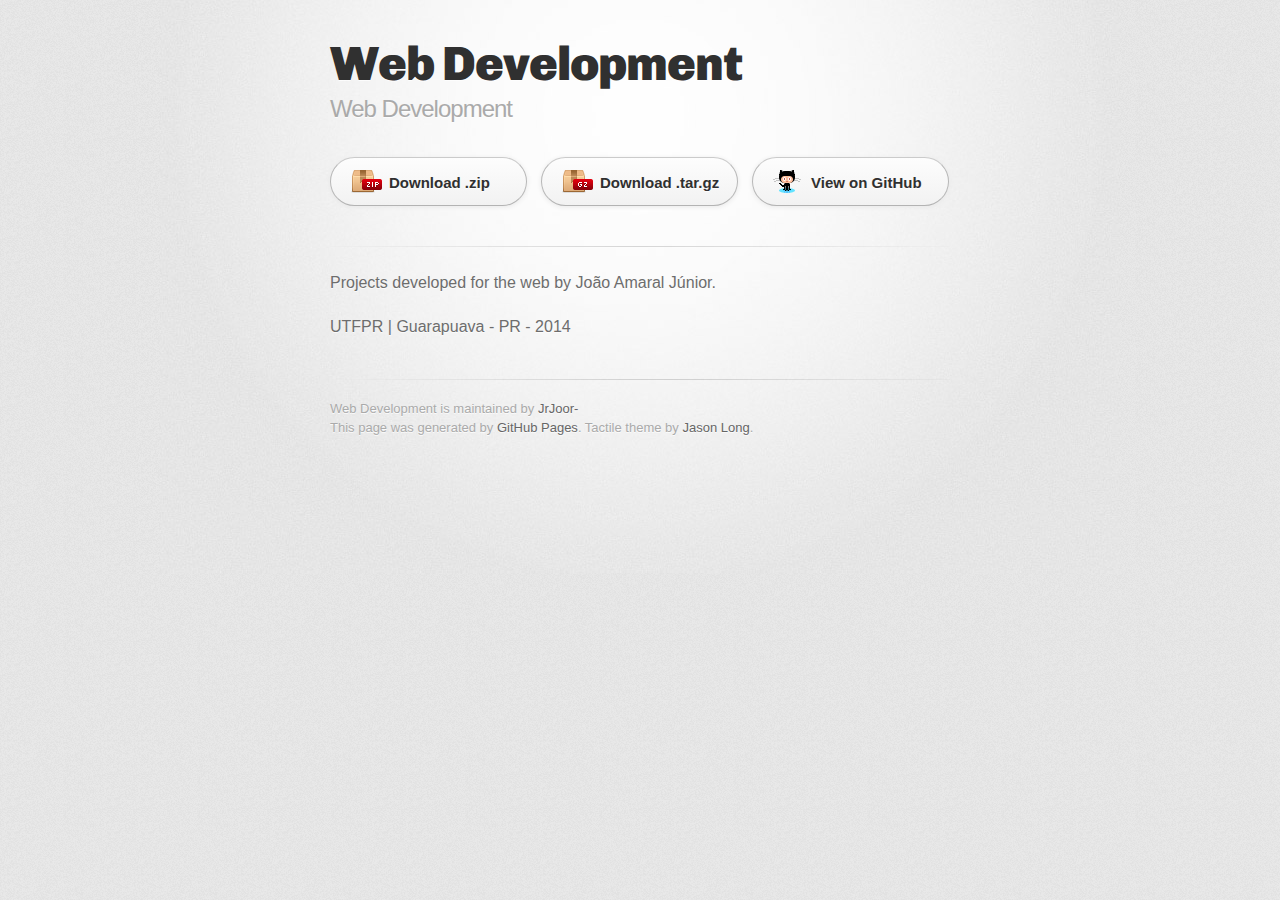
<file: index.html>
<!DOCTYPE html>
<html>
  <head>
    <meta charset='utf-8'>
    <meta http-equiv="X-UA-Compatible" content="chrome=1">
    <link href='https://fonts.googleapis.com/css?family=Chivo:900' rel='stylesheet' type='text/css'>
    <link rel="stylesheet" type="text/css" href="stylesheets/stylesheet.css" media="screen" />
    <link rel="stylesheet" type="text/css" href="stylesheets/pygment_trac.css" media="screen" />
    <link rel="stylesheet" type="text/css" href="stylesheets/print.css" media="print" />
    <!--[if lt IE 9]>
    <script src="//html5shiv.googlecode.com/svn/trunk/html5.js"></script>
    <![endif]-->
    <title>Web Development by JrJoor-</title>
  </head>

  <body>
    <div id="container">
      <div class="inner">

        <header>
          <h1>Web Development</h1>
          <h2>Web Development</h2>
        </header>

        <section id="downloads" class="clearfix">
          <a href="https://github.com/JrJoor-/WD_1/zipball/master" id="download-zip" class="button"><span>Download .zip</span></a>
          <a href="https://github.com/JrJoor-/WD_1/tarball/master" id="download-tar-gz" class="button"><span>Download .tar.gz</span></a>
          <a href="https://github.com/JrJoor-/WD_1" id="view-on-github" class="button"><span>View on GitHub</span></a>
        </section>

        <hr>

        <section id="main_content">
          <p>Projects developed for the web by João Amaral Júnior. </p>

<p>UTFPR | Guarapuava - PR - 2014</p>
        </section>

        <footer>
          Web Development is maintained by <a href="https://github.com/JrJoor-">JrJoor-</a><br>
          This page was generated by <a href="http://pages.github.com">GitHub Pages</a>. Tactile theme by <a href="https://twitter.com/jasonlong">Jason Long</a>.
        </footer>

        
      </div>
    </div>
  </body>
</html>
</file>
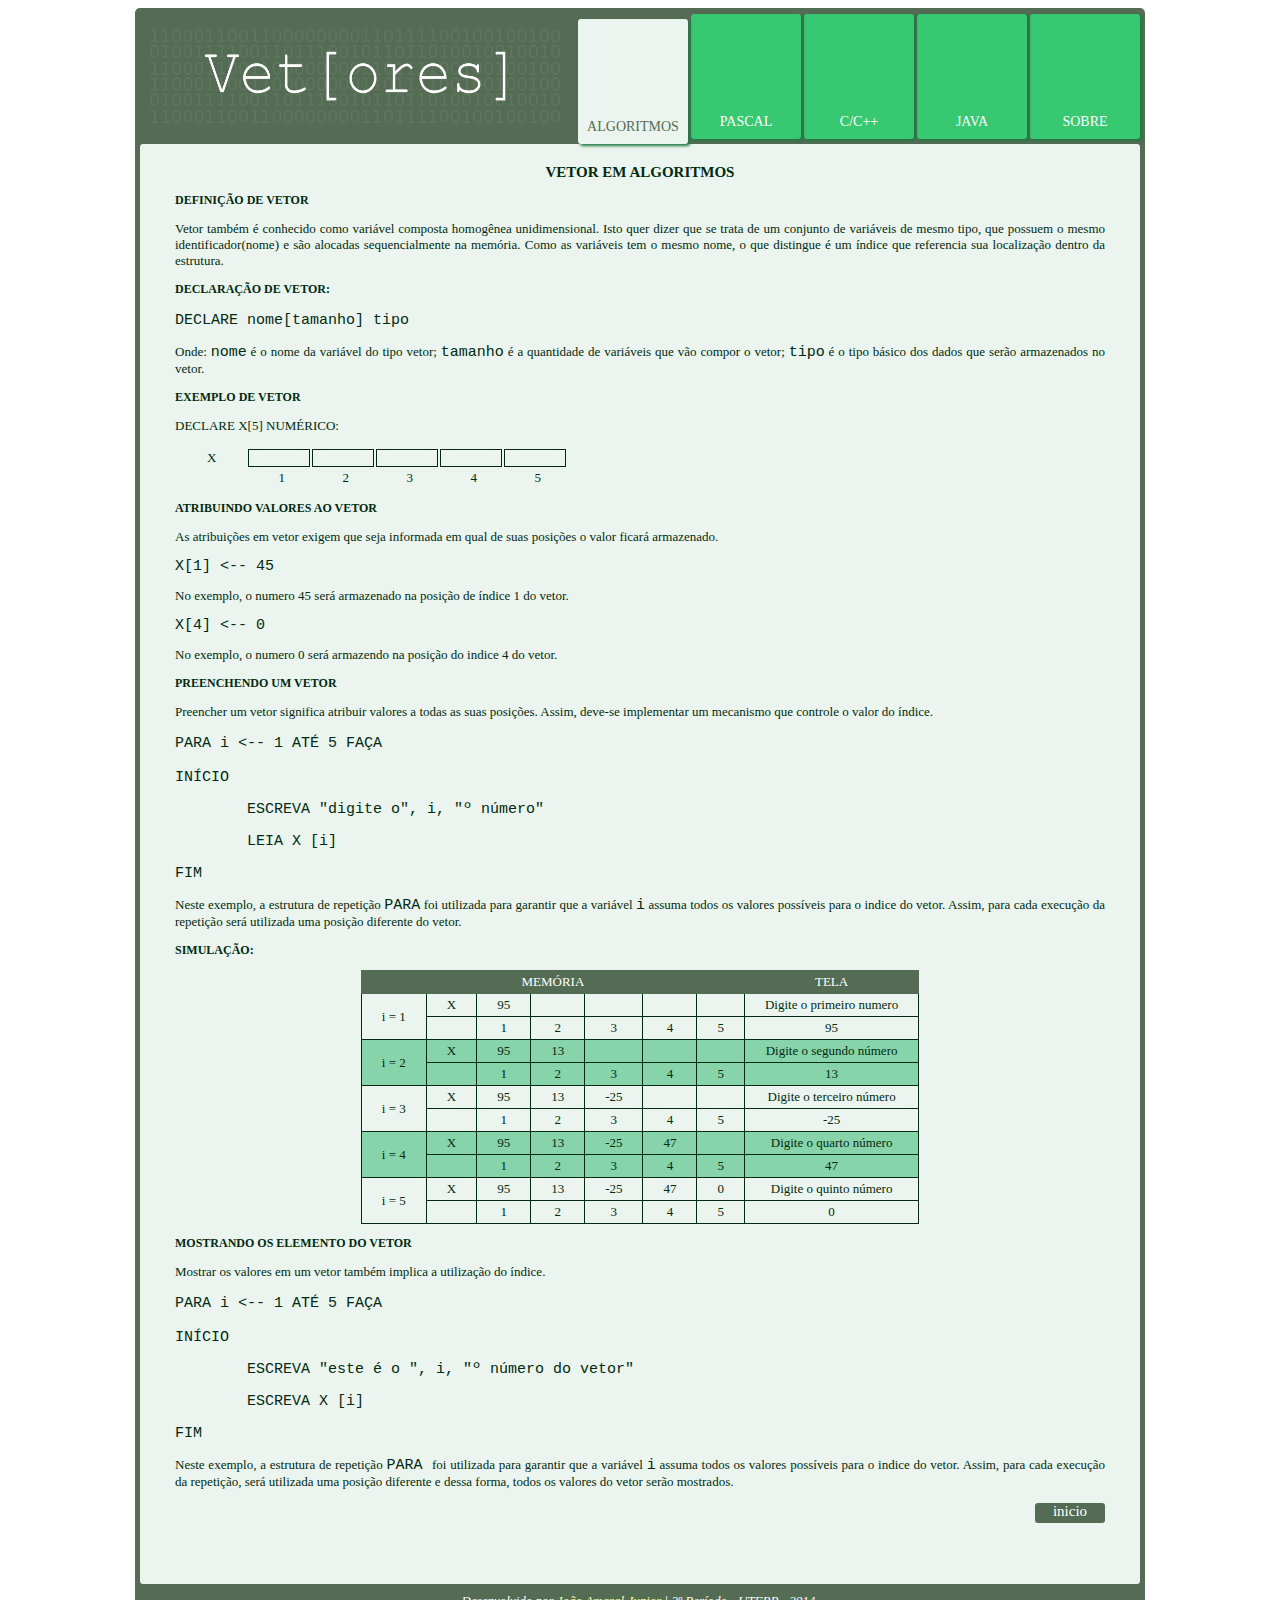
<file: APS2/Algoritmos.html>
<!DOCTYPE html>
<html lang="pt-br">
	<head>
		<meta charset="UTF-8"/>
		<link rel="stylesheet" type="text/css" href="css/stylesheet.css">
		<title>Vetor em Algoritmos</title>
	</head>
	<body id="inicio">
		<div class="Algoritmos">
		<header>
			<nav id="logo"><img src="img/logo_site.png" alt="logo"></nav>
			<nav id="menu">
				<ul>
					<li ><a class="menu_nao_selecionado" href="sobre.html">Sobre</a></li>
					<li ><a class="menu_nao_selecionado" href="Java.html">Java</a></li>
					<li ><a class="menu_nao_selecionado" href="C-C++.html">C/C++</a></li>
					<li ><a class="menu_nao_selecionado"  href="Pascal.html">Pascal</a></li>
					<li ><a class="menu_selecionado" href="Algoritmos.html">Algoritmos</a></li>

				</ul>
			</nav>
		</header>
		<article class="Algoritmos">
			<section>
				<h1>Vetor em algoritmos</h1>

				<h3>Definição de vetor</h3>
				<p>Vetor também é conhecido como variável composta homogênea unidimensional. Isto quer dizer que se trata de um conjunto de variáveis de mesmo tipo, que possuem o mesmo identificador(nome) e são alocadas sequencialmente na memória. Como as variáveis tem o mesmo nome, o que distingue é um índice que referencia sua localização dentro da estrutura.
				</p>
				<h3>Declaração de vetor:</h3>
				<p class="exemplo">DECLARE nome[tamanho] tipo </p>
				<p>
				Onde: <span class="exemplo">nome</span> é o nome da variável do tipo vetor; <span class="exemplo">tamanho</span> é a quantidade de variáveis que vão compor o vetor; <span class="exemplo">tipo</span> é o tipo básico dos dados que serão armazenados no vetor.
				</p>
				<h3>Exemplo de vetor</h3>

				<p>DECLARE X[5] NUMÉRICO:</p>

				<table>
					<tr id="vetor_pascal">
						<td style = border-style:none;>X</td>
						<td> </td>
						<td> </td>
						<td> </td>
						<td> </td>
						<td> </td>
					</tr>
					<tr class="tabela_vazia">
						<td></td>
						<td>1</td>
						<td>2</td>
						<td>3</td>
						<td>4</td>
						<td>5</td>
					</tr>
				</table> 

				<h3>Atribuindo Valores ao vetor</h3> 
				<p>As atribuições em vetor exigem que seja informada em qual de suas posições o valor ficará armazenado.</p>
				<p><span class="exemplo">X[1] &lt;-- 45</span></p>
				<p>No exemplo, o numero 45 será armazenado na posição de índice 1 do vetor.</p>
				<p><span class="exemplo">X[4] &lt;-- 0</span></p>
				<p>No exemplo, o numero 0 será armazendo na posição do indice 4 do vetor.</p>

				<h3>Preenchendo um vetor</h3> 
				<p>Preencher um vetor significa atribuir valores a todas as suas posições. Assim, deve-se implementar um mecanismo que controle o valor do índice.</p>

				<p class="exemplo">PARA i &lt;-- 1 ATÉ 5 FAÇA<br><br>
				INÍCIO</p>
				<pre class="exemplo">	ESCREVA "digite o", i, "º número"</pre>
				<pre class="exemplo">	LEIA X [i]</pre>
				<p class="exemplo">FIM</p>
				<P>Neste exemplo, a estrutura de repetição <span class="exemplo">PARA</span> foi utilizada para garantir que a variável <span class="exemplo">i</span> assuma todos os valores possíveis para o indice do vetor. Assim, para cada execução da repetição será utilizada uma posição diferente do vetor. </p>

				<h3>SIMULAÇÃO:</h3> 
				<table id="simulacao_algoritmo">
					<tr id="cabecalho_tabela">
						<td colspan="7" >MEMÓRIA</td>
						<td>TELA</td>
					</tr>
					<tr>
						<td rowspan="2"> i = 1 </td>
						<td> X </td>
						<td> 95 </td>
						<td> </td>
						<td> </td>
						<td> </td>
						<td> </td>
						<td> Digite o primeiro numero </td>
					</tr>
					<tr>
						<td>  </td>
						<td> 1 </td>
						<td> 2 </td>
						<td> 3 </td>
						<td> 4 </td>
						<td> 5 </td>
						<td> 95</td>
					</tr>
					<tr class="linha_escura">
						<td rowspan="2">i = 2</td>
						<td> X </td>
						<td> 95 </td>
						<td> 13 </td>
						<td> </td>
						<td> </td>
						<td> </td>
						<td> Digite o segundo número </td>
					</tr>
					<tr class="linha_escura">
						<td> </td>
						<td> 1 </td>
						<td> 2 </td>
						<td> 3 </td>
						<td> 4 </td>
						<td> 5 </td>
						<td> 13 </td>
					</tr>
					<tr>
						<td rowspan="2">i = 3</td>
						<td> X </td>
						<td> 95 </td>
						<td> 13 </td>
						<td> -25 </td>
						<td> </td>
						<td> </td>
						<td> Digite o terceiro número </td>
					</tr>
					<tr>
						<td> </td>
						<td> 1 </td>
						<td> 2 </td>
						<td> 3 </td>
						<td> 4 </td>
						<td> 5 </td>
						<td> -25 </td>
					</tr>
					<tr class="linha_escura">
						<td rowspan="2">i = 4</td>
						<td> X </td>
						<td> 95 </td>
						<td> 13 </td>
						<td> -25 </td>
						<td> 47 </td>
						<td> </td>
						<td> Digite o quarto número </td>
					</tr>
					<tr class="linha_escura">
						<td> </td>
						<td> 1 </td>
						<td> 2 </td>
						<td> 3 </td>
						<td> 4 </td>
						<td> 5 </td>
						<td> 47 </td>
					</tr>
					<tr>
						<td rowspan="2">i = 5</td>
						<td> X </td>
						<td> 95 </td>
						<td> 13 </td>
						<td> -25 </td>
						<td> 47 </td>
						<td> 0 </td>
						<td> Digite o quinto número </td>
					</tr>
					<tr>
						<td> </td>
						<td> 1 </td>
						<td> 2 </td>
						<td> 3 </td>
						<td> 4 </td>
						<td> 5 </td>
						<td> 0 </td>
					</tr>				
				</table> 

				<h3>MOSTRANDO OS ELEMENTO DO VETOR</h3>
				<p>Mostrar os valores em um vetor também implica a utilização do índice.</p>

				<p class="exemplo">PARA i &lt;-- 1 ATÉ 5 FAÇA<br><br>
				INÍCIO</p>
				<pre class="exemplo">	ESCREVA "este é o ", i, "º número do vetor"</pre>
				<pre class="exemplo">	ESCREVA X [i]</pre>
				<p class="exemplo">FIM</p>

				<p>Neste exemplo, a estrutura de repetição <span class="exemplo">PARA </span>foi utilizada para garantir que a variável <span class="exemplo">i</span> assuma todos os valores possíveis para o indice do vetor. Assim, para cada execução da repetição, será utilizada uma posição diferente e dessa forma, todos os valores do vetor serão mostrados. </p>

				<nav id="ancora">
					<a href="#inicio">inicio</a>
				</nav>

			</section>
		</article>
		<footer>
			<address><br>Desenvolvido por <a id="email" href="mailto:joao-junior@utfpr.com.br">João Amaral Junior</a> |	2º Período - UTFPR - 2014.</address>
		</footer>
		</div>
	</body>
</html>
</file>
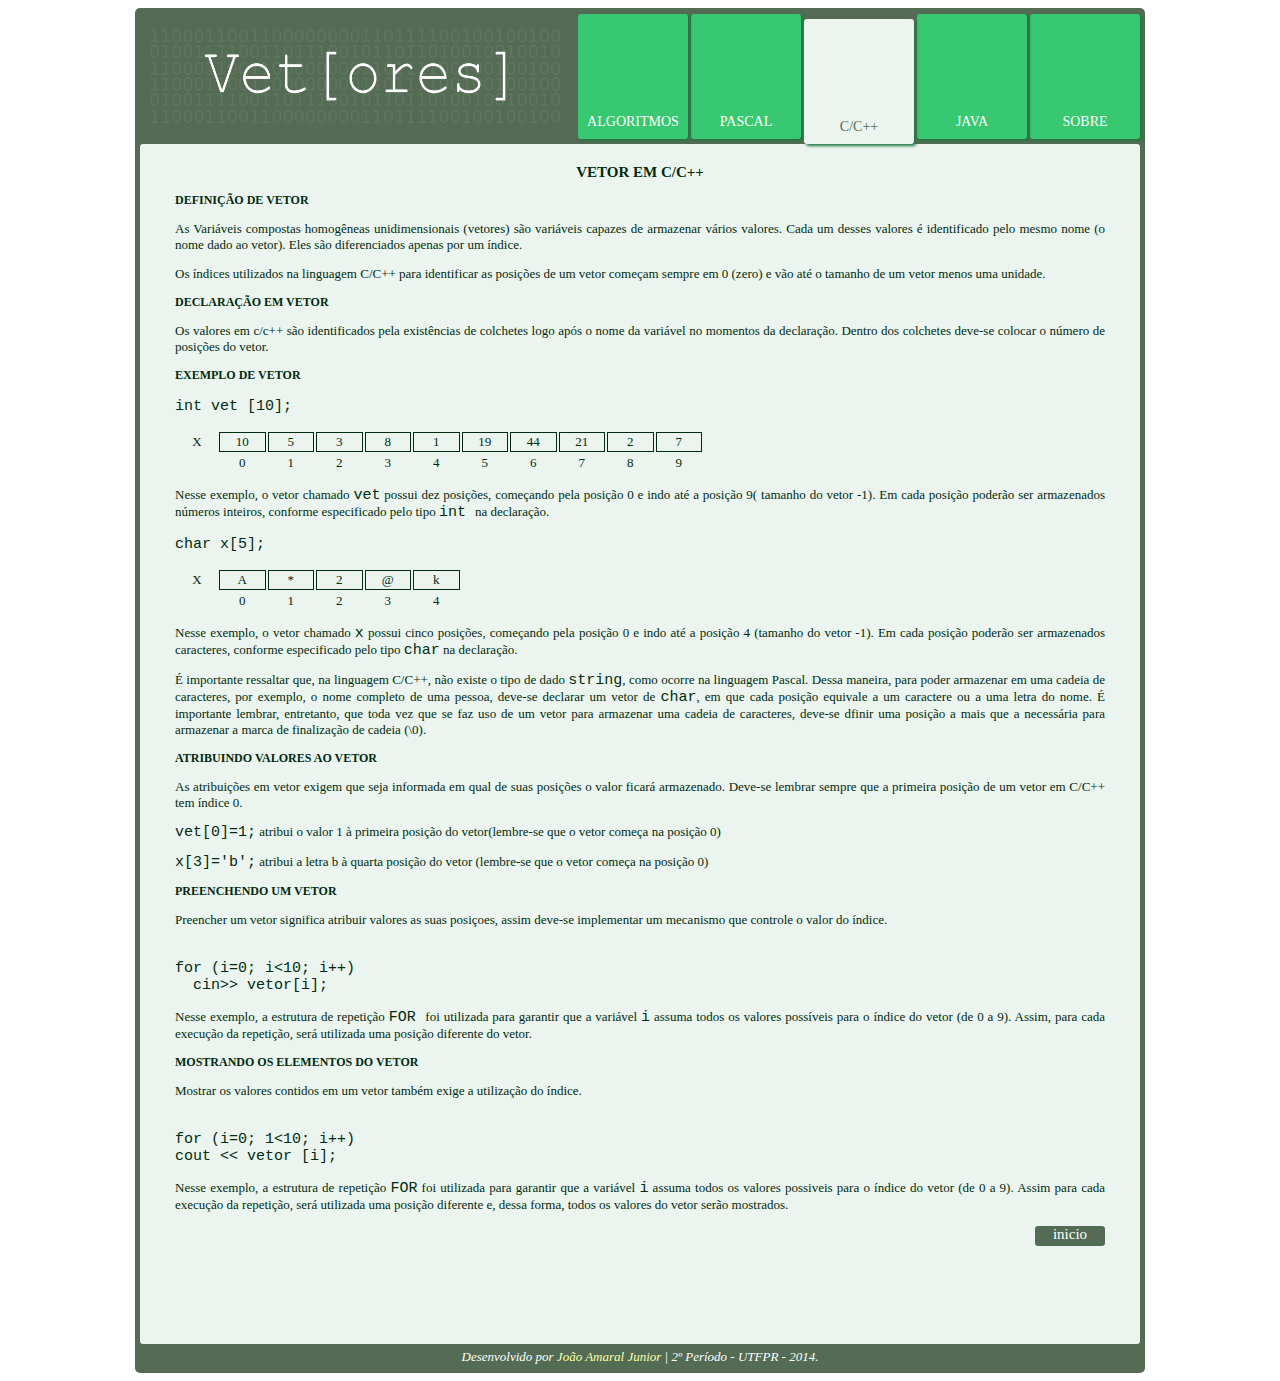
<file: APS2/C-C++.html>
<!DOCTYPE html>
<html lang="pt-br">
	<head>
		<meta charset="UTF-8"/>
		<link rel="stylesheet" type="text/css" href="css/stylesheet.css">
		<title>Vetor em C/C++</title>
	</head>
	<body id="inicio">
		<div class="C-C">
		<header>
			<nav id="logo"><img src="img/logo_site.png" alt="logo"></nav>
			<nav id="menu">
				<ul>
					<li ><a class="menu_nao_selecionado" href="sobre.html">Sobre</a></li>
					<li ><a class="menu_nao_selecionado" href="Java.html">Java</a></li>
					<li ><a class="menu_selecionado" href="C-C++.html">C/C++</a></li>
					<li ><a class="menu_nao_selecionado" href="Pascal.html">Pascal</a></li>
					<li ><a class="menu_nao_selecionado" href="Algoritmos.html">Algoritmos</a></li>

				</ul>
			</nav>
		</header>
		<article class="C-C">
			<section>
				<h1>Vetor em C/C++</h1>
				<h3>Definição de Vetor</h3>
				<p>As Variáveis compostas homogêneas unidimensionais (vetores) são variáveis capazes de armazenar vários valores. 
				Cada um desses valores é identificado pelo mesmo nome (o nome dado ao vetor). Eles são diferenciados apenas por um índice.</p>
				<p>Os índices utilizados na linguagem C/C++ para identificar as posições de um vetor começam sempre em 0 (zero) e vão até o tamanho de um vetor menos uma unidade.</p>

				<h3>Declaração em vetor</h3>
				<p>Os valores em c/c++ são identificados pela existências de colchetes logo após o nome da variável no momentos da declaração. Dentro dos colchetes deve-se colocar o número de posições do vetor.</p>

				<h3>Exemplo de vetor</h3> 
				<p class="exemplo">int vet [10];</p>

				<table>
					<tr class="vetor_pascal2">
						<td style = border-style:none;>X</td>
						<td>10</td>
						<td>5</td>
						<td>3</td>
						<td>8</td>
						<td>1</td>
						<td>19</td>
						<td>44</td>
						<td>21</td>
						<td>2</td>
						<td>7</td>
					</tr>
					<tr class="tabela_vazia2">
						<td></td>
						<td>0</td>
						<td>1</td>
						<td>2</td>
						<td>3</td>
						<td>4</td>
						<td>5</td>
						<td>6</td>
						<td>7</td>
						<td>8</td>
						<td>9</td>
					</tr>
				</table> 


				<p>Nesse exemplo, o vetor chamado <span class="exemplo">vet</span> possui dez posições, começando pela posição 0 e indo até a posição 9( tamanho do vetor -1). Em cada posição poderão ser armazenados números inteiros, conforme especificado pelo tipo <span class="exemplo">int </span>na declaração.</p>
				<p class="exemplo"> char x[5];</p>
				<table>
					<tr class="vetor_pascal2">
						<td style = border-style:none;>X</td>
						<td>A</td>
						<td>*</td>
						<td>2</td>
						<td>@</td>
						<td>k</td>
					</tr>
					<tr class="tabela_vazia2">
						<td></td>
						<td>0</td>
						<td>1</td>
						<td>2</td>
						<td>3</td>
						<td>4</td>
					</tr>
				</table> 
				<p>Nesse exemplo, o vetor chamado <span class="exemplo">x</span> possui cinco posições, começando pela posição 0 e indo até a posição 4 (tamanho do vetor -1). Em cada posição poderão ser armazenados caracteres, conforme especificado pelo tipo <span class="exemplo">char</span> na declaração.</p>
				<p>É importante ressaltar que, na linguagem C/C++, não existe o tipo de dado <span class="exemplo">string</span>, como ocorre na linguagem Pascal.	Dessa maneira, para poder armazenar em uma cadeia de caracteres, por exemplo, o nome completo de uma pessoa, deve-se declarar um vetor de <span class="exemplo">char</span>, em que cada posição equivale a um caractere ou a uma letra do nome. É importante lembrar, entretanto, que toda vez que se faz uso de um vetor para armazenar uma cadeia de caracteres, deve-se dfinir uma posição a mais que a necessária para armazenar a marca de finalização de cadeia (\0).</p>

				<h3>Atribuindo valores ao vetor</h3>
				<p>As atribuições em vetor exigem que seja informada em qual de suas posições o  valor ficará armazenado. Deve-se lembrar sempre que a primeira posição de um vetor em C/C++ tem índice 0.</p>

				<p><span class="exemplo">vet[0]=1;</span> atribui o valor 1 à primeira posição do vetor(lembre-se que o vetor começa na posição 0)</p>
				<p><span class="exemplo">x[3]='b';</span> atribui a letra b à quarta posição do vetor (lembre-se que o vetor começa na posição 0)</p>

				<h3>Preenchendo um vetor</h3>
				<p>Preencher um vetor significa atribuir valores as suas posiçoes, assim deve-se implementar um mecanismo que controle o valor do índice.</p> 
				<p class="exemplo"><br>
				for (i=0; i&lt;10; i++)<br>
				&nbsp;&nbsp;cin>> vetor[i];</p>

				<p>Nesse exemplo, a estrutura de repetição <span class="exemplo">FOR </span>foi utilizada para garantir que a variável <span class="exemplo">i</span> assuma todos os valores possíveis para o índice do vetor (de 0 a 9). Assim, para cada execução da repetição, será utilizada uma posição diferente do vetor. </p>

				<h3>Mostrando os elementos do vetor</h3>
				<p>Mostrar os valores contidos em um vetor também exige a utilização do índice.</p>
				<p class="exemplo"><br>
				for (i=0; 1&lt;10; i++)<br>
				cout &lt;&lt; vetor [i];<br>
				<p>Nesse exemplo, a estrutura de repetição <span class="exemplo">FOR</span> foi utilizada para garantir que a variável <span class="exemplo">i</span> assuma todos os valores possiveis para o índice do vetor (de 0 a 9).  Assim para cada execução da repetição, será utilizada uma posição diferente e, dessa forma, todos os valores do vetor serão mostrados. 

				<nav id="ancora">
					<a href="#inicio">inicio</a>
				</nav>

			</section>
		</article>
		<footer>
			<address>Desenvolvido por <a id="email" href="mailto:joao-junior@utfpr.com.br">João Amaral Junior</a> |	2º Período - UTFPR - 2014.</address>
		</footer>
		</div>
	</body>
</html>
</file>
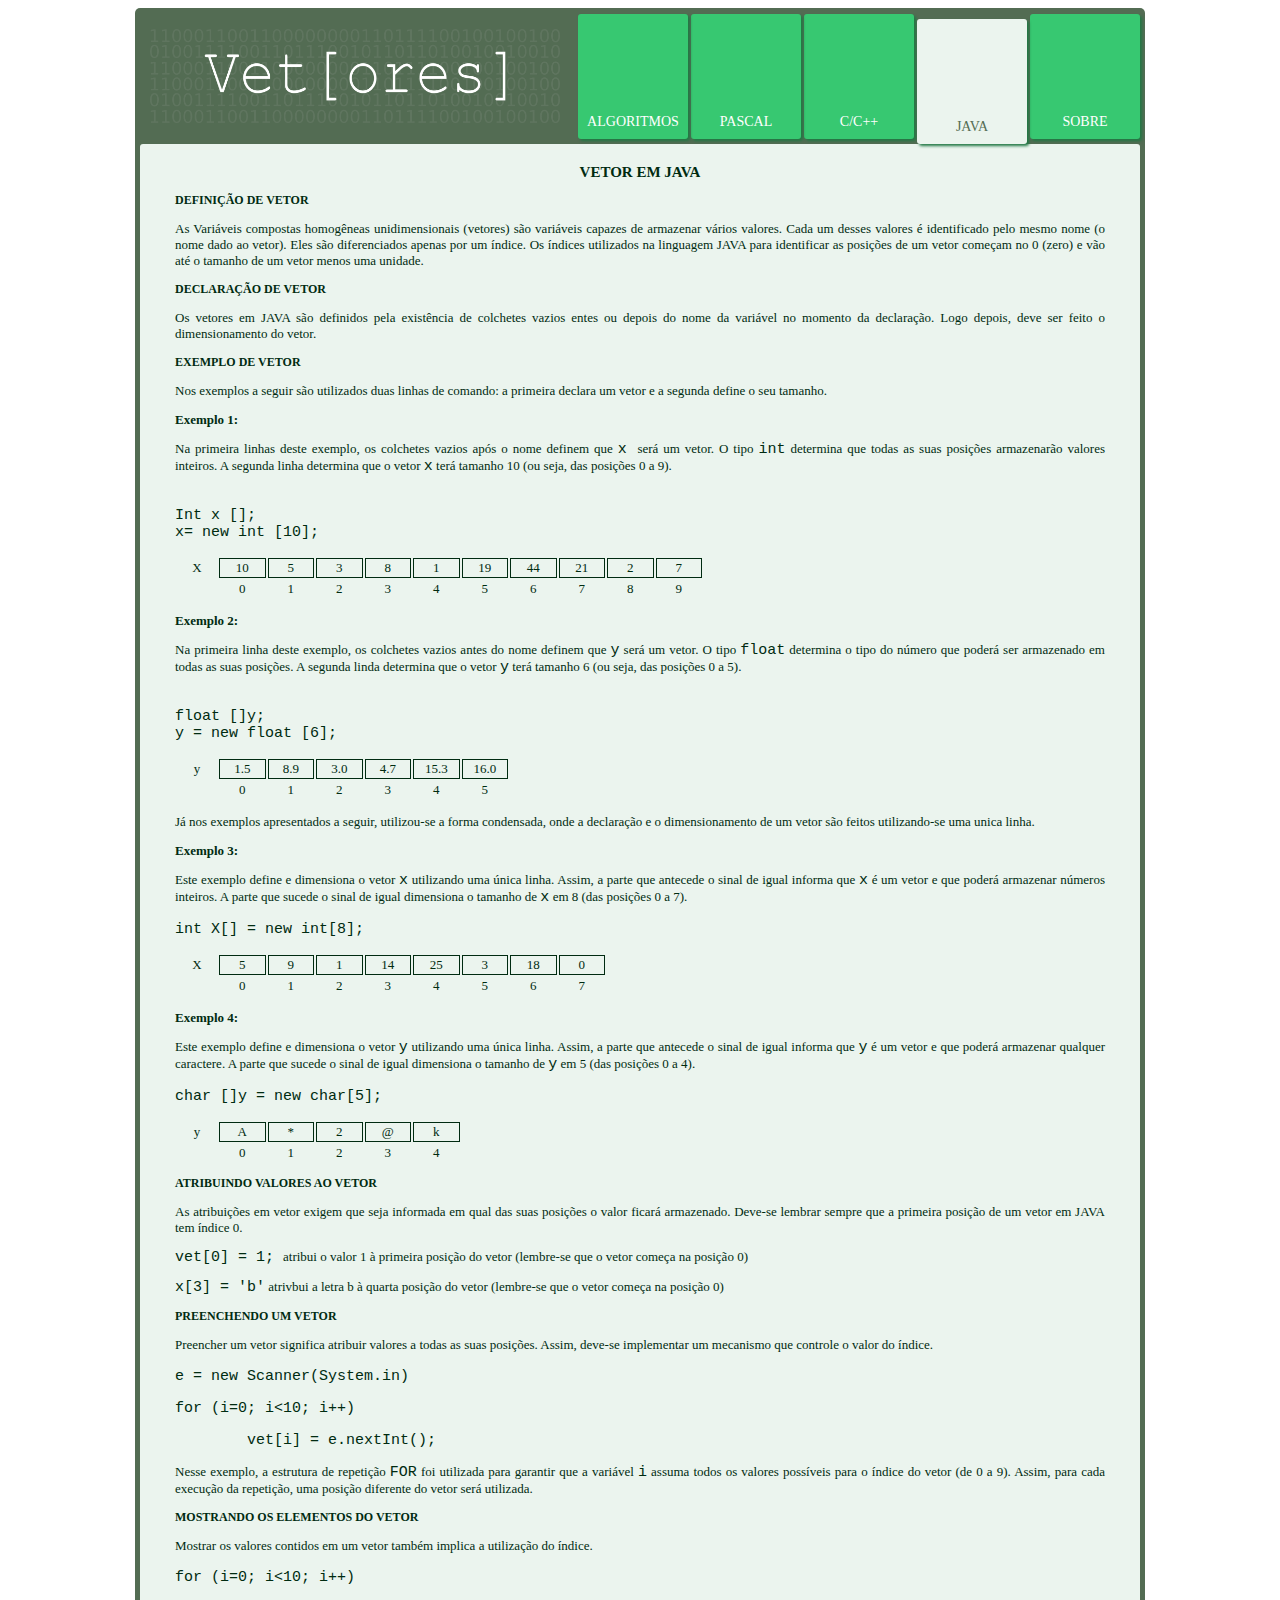
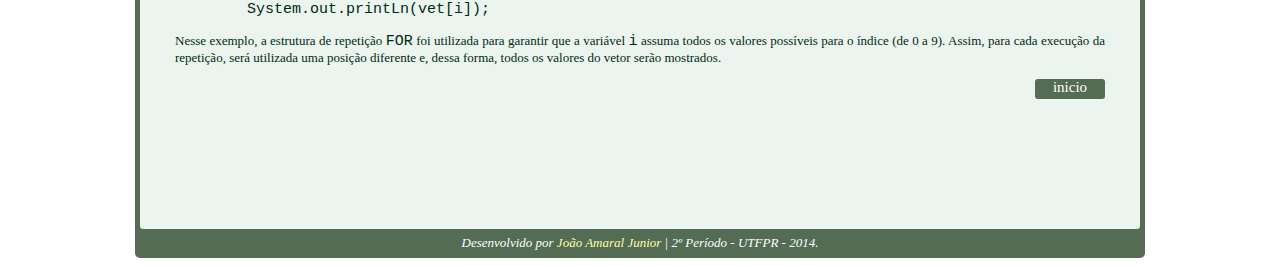
<file: APS2/Java.html>
<!DOCTYPE html>
<html lang="pt-br">
	<head>
		<meta charset="UTF-8"/>
		<link rel="stylesheet" type="text/css" href="css/stylesheet.css">
		<title>Vetor em Java</title>
	</head>
	<body id="inicio">
		<div class="Java">
		<header>
			<nav id="logo"><img src="img/logo_site.png" alt="logo"></nav>
			<nav id="menu">
				<ul>
					<li ><a class="menu_nao_selecionado" href="sobre.html">Sobre</a></li>
					<li ><a class="menu_selecionado" href="Java.html">Java</a></li>
					<li ><a class="menu_nao_selecionado" href="C-C++.html">C/C++</a></li>
					<li ><a class="menu_nao_selecionado" href="Pascal.html">Pascal</a></li>
					<li ><a class="menu_nao_selecionado" href="Algoritmos.html">Algoritmos</a></li>

				</ul>
			</nav>
		</header>
		<article class="Java">
			<section>
				<h1>Vetor em Java</h1>
				<h3>Definição de vetor</h3>
				<p>As Variáveis compostas homogêneas unidimensionais (vetores) são variáveis capazes de armazenar vários valores.
				Cada um desses valores é identificado pelo mesmo nome (o nome dado ao vetor). Eles são diferenciados apenas por um índice.
				Os índices utilizados na linguagem JAVA para identificar as posições de um vetor começam no 0 (zero) e vão até o tamanho de um vetor menos uma unidade.</p>

				<h3>Declaração de vetor</h3>
				<p>Os vetores em JAVA  são definidos pela existência de colchetes vazios entes ou depois do nome da variável no momento da declaração. Logo depois, deve ser feito o dimensionamento do vetor.</p>

				<h3>Exemplo de Vetor</h3>
				<p>Nos exemplos a seguir são utilizados duas linhas de comando: a primeira declara um vetor e a segunda define o seu tamanho.</p>
				<p><strong>Exemplo 1:</strong></p> 
				<p>Na primeira linhas deste exemplo, os colchetes vazios após o nome definem que <span class="exemplo">x </span>será um vetor. O tipo <span class="exemplo">int</span> determina que todas as suas posições armazenarão valores inteiros. A segunda linha determina que o vetor <span class="exemplo">x</span> terá tamanho 10 (ou seja, das posições 0 a 9).</p>
				
				<p class="exemplo"><br>
				Int x [];<br>
				x= new int [10];</p>

				<table>
					<tr class="vetor_pascal2">
						<td style = border-style:none;>X</td>
						<td>10</td>
						<td>5</td>
						<td>3</td>
						<td>8</td>
						<td>1</td>
						<td>19</td>
						<td>44</td>
						<td>21</td>
						<td>2</td>
						<td>7</td>
					</tr>
					<tr class="tabela_vazia2">
						<td></td>
						<td>0</td>
						<td>1</td>
						<td>2</td>
						<td>3</td>
						<td>4</td>
						<td>5</td>
						<td>6</td>
						<td>7</td>
						<td>8</td>
						<td>9</td>
					</tr>
				</table> 

				<p><strong>Exemplo 2:</strong></p>
				<p>Na primeira linha deste exemplo, os colchetes vazios antes do nome definem que <span class="exemplo">y</span> será um vetor. O tipo <span class="exemplo">float</span> determina o tipo do número que poderá ser armazenado em todas as suas posições. A segunda linda determina que o vetor <span class="exemplo">y</span> terá tamanho 6 (ou seja, das posições 0 a 5).</p>

				<p class="exemplo"><br>
				float []y; <br>
				y = new float [6];</p>

				<table>
					<tr class="vetor_pascal2">
						<td style = border-style:none;>y</td>
						<td>1.5</td>
						<td>8.9</td>
						<td>3.0</td>
						<td>4.7</td>
						<td>15.3</td>
						<td>16.0</td>
					</tr>
					<tr class="tabela_vazia2">
						<td></td>
						<td>0</td>
						<td>1</td>
						<td>2</td>
						<td>3</td>
						<td>4</td>
						<td>5</td>
					</tr>
				</table> 

				<p>Já nos exemplos apresentados a seguir, utilizou-se a forma condensada, onde a declaração e o dimensionamento de um vetor
				são feitos utilizando-se uma unica linha.</p>

				<p><strong>Exemplo 3:</strong></p>
				<p>Este exemplo define e dimensiona o vetor <span class="exemplo">x</span> utilizando uma única linha. Assim, a parte que antecede o sinal de igual informa	que <span class="exemplo">x</span> é um vetor e que poderá armazenar números inteiros. A parte que sucede o sinal de igual dimensiona o tamanho de <span class="exemplo">x</span> em 8 (das posições 0 a 7).

				<p class="exemplo">int X[] = new int[8];</p>

				<table>
					<tr class="vetor_pascal2">
						<td style = border-style:none;>X</td>
						<td>5</td>
						<td>9</td>
						<td>1</td>
						<td>14</td>
						<td>25</td>
						<td>3</td>
						<td>18</td>
						<td>0</td>
					</tr>
					<tr class="tabela_vazia2">
						<td></td>
						<td>0</td>
						<td>1</td>
						<td>2</td>
						<td>3</td>
						<td>4</td>
						<td>5</td>
						<td>6</td>
						<td>7</td>
					</tr>
				</table> 

				<p><strong>Exemplo 4: </strong></p>
				<p>Este exemplo define e dimensiona o vetor <span class="exemplo">y</span> utilizando uma única linha. Assim, a parte que antecede o sinal de igual informa que <span class="exemplo">y</span> é um vetor e que poderá armazenar qualquer caractere. A parte que sucede o sinal de igual dimensiona o tamanho de <span class="exemplo">y</span> em 5 (das posições 0 a 4).</p>

				<p class="exemplo">char []y = new char[5];</p>

				<table>
					<tr class="vetor_pascal2">
						<td style = border-style:none;>y</td>
						<td>A</td>
						<td>*</td>
						<td>2</td>
						<td>@</td>
						<td>k</td>
					</tr>
					<tr class="tabela_vazia2">
						<td></td>
						<td>0</td>
						<td>1</td>
						<td>2</td>
						<td>3</td>
						<td>4</td>
					</tr>
				</table> 

				<h3>Atribuindo valores ao vetor</h3>

				<p>As atribuições em vetor exigem que seja informada em qual das suas posições o valor ficará armazenado. Deve-se lembrar sempre que a primeira posição de um vetor em JAVA tem índice 0.</p>

				<p><span class="exemplo">vet[0] = 1; </span>atribui o valor 1 à primeira posição do vetor (lembre-se que o vetor começa na posição 0)</p>
				<p><span class="exemplo">x[3] = 'b'</span> atrivbui a letra b à quarta posição do vetor (lembre-se que o vetor começa na posição 0)</p>

				<h3>Preenchendo um vetor</h3>

				<p>Preencher um vetor significa atribuir valores a todas as suas posições. Assim, deve-se implementar um mecanismo que controle o valor do índice.</p>

				<pre class="exemplo">e = new Scanner(System.in)</pre>
				<pre class="exemplo">for (i=0; i&lt;10; i++)</pre>
				<pre class="exemplo">	vet[i] = e.nextInt();</pre>

				<p>Nesse exemplo, a estrutura de repetição <span class="exemplo">FOR</span> foi utilizada para garantir que a variável <span class="exemplo">i</span> assuma todos os valores possíveis para o índice do vetor (de 0 a 9). Assim, para cada execução da repetição, uma posição diferente do vetor será utilizada. </p>


				<h3>Mostrando os elementos do vetor</h3>
				<p>Mostrar os valores contidos em um vetor também implica a utilização do índice.</p>

				<pre class="exemplo">for (i=0; i&lt;10; i++)</pre>
				<pre class="exemplo">	System.out.printLn(vet[i]);</pre>

				<p>Nesse exemplo, a estrutura de repetição <span class="exemplo">FOR</span> foi utilizada para garantir que a variável <span class="exemplo">i</span> assuma todos os valores possíveis para o índice (de 0 a 9). Assim, para cada execução da repetição, será utilizada uma posição diferente e, dessa forma, todos os valores do vetor serão mostrados.</p>

				<nav id="ancora">
					<a href="#inicio">inicio</a>
				</nav>

			</section>
		</article>
		<footer>
			<address>Desenvolvido por <a id="email" href="mailto:joao-junior@utfpr.com.br">João Amaral Junior</a> |	2º Período - UTFPR - 2014.</address>
		</footer>
		</div>
	</body>
</html>
</file>
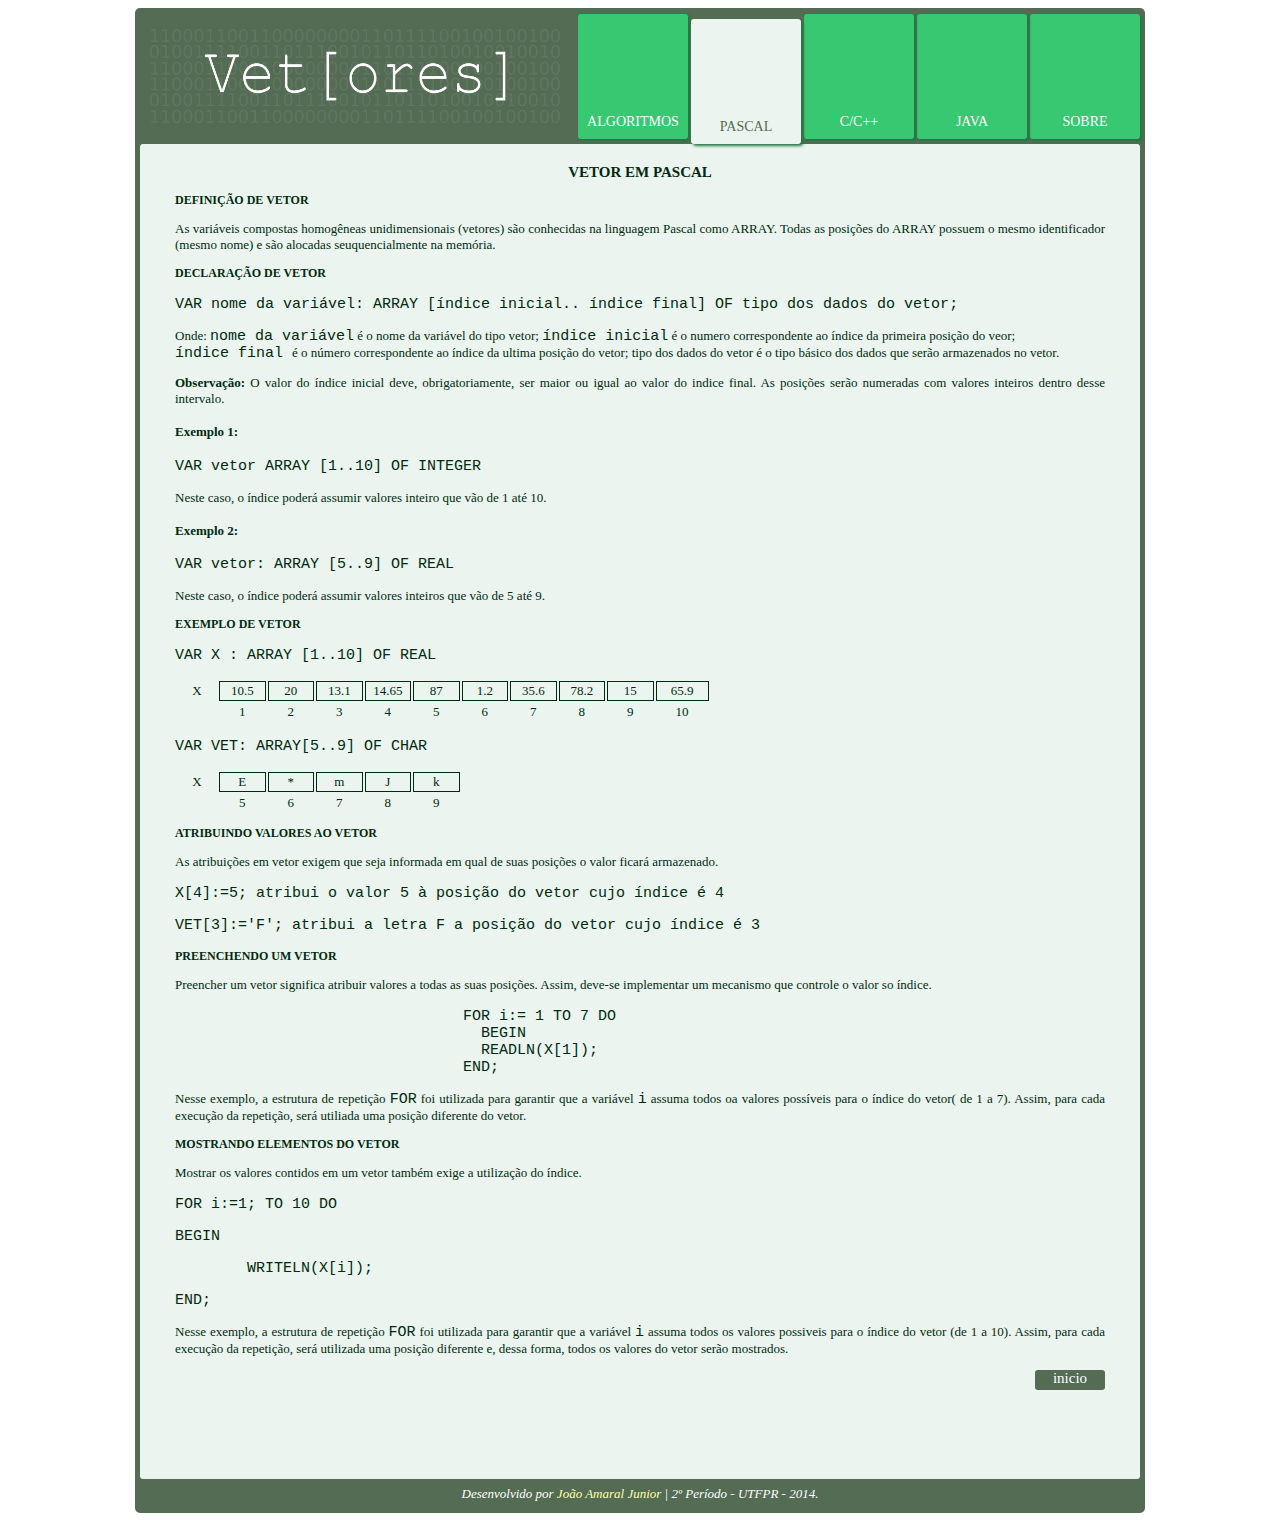
<file: APS2/Pascal.html>
<!DOCTYPE html>
<html lang="pt-br">
	<head>
		<meta charset="UTF-8"/>
		<link rel="stylesheet" type="text/css" href="css/stylesheet.css">
		<title>Vetor em Pascal</title>
	</head>
	<body id="inicio">
		<div class="Pascal">
		<header>
			<nav id="logo"><img src="img/logo_site.png" alt="logo"></nav>
			<nav id="menu">
				<ul>
					<li ><a class="menu_nao_selecionado" href="sobre.html">Sobre</a></li>
					<li ><a class="menu_nao_selecionado" href="Java.html">Java</a></li>
					<li ><a class="menu_nao_selecionado" href="C-C++.html">C/C++</a></li>
					<li ><a class="menu_selecionado" href="Pascal.html">Pascal</a></li>
					<li ><a class="menu_nao_selecionado" href="Algoritmos.html">Algoritmos</a></li>
				</ul>
			</nav>
		</header>
		<article class="Pascal">
			<section>
				<h1>Vetor em Pascal</h1>

				<h3>DEFINIÇÃO DE VETOR</h3> 
				<p>As variáveis compostas homogêneas unidimensionais (vetores) são conhecidas na linguagem Pascal como ARRAY. 
				Todas as posições do ARRAY possuem o mesmo identificador (mesmo nome) e são alocadas seuquencialmente na memória.
				</p>
				
				<h3>DECLARAÇÃO DE VETOR</h3> 
				<p class="exemplo">VAR  nome da variável: ARRAY [índice inicial.. índice final] OF tipo dos dados do vetor;</p> 
				<p>Onde: <span class="exemplo">nome da variável</span> é o nome da variável do tipo vetor; <span class="exemplo">índice inicial</span> é o numero correspondente ao índice da primeira posição do veor;<br> <span class="exemplo">índice final </span> é o número correspondente ao índice da ultima posição do vetor; tipo dos dados do vetor é o tipo básico dos dados que serão armazenados no vetor. </p>
				<p><strong>Observação:</strong> O valor do índice inicial deve, obrigatoriamente, ser maior ou igual ao valor do indice final. As posições serão numeradas com valores inteiros dentro desse intervalo.</p>
 
				<h4>Exemplo 1:</h4>

				<p class="exemplo">VAR vetor ARRAY [1..10] OF INTEGER</p>
				<p>Neste caso, o índice poderá assumir valores inteiro que vão de 1 até 10.</p>

				<h4>Exemplo 2:</h4>

				<p class="exemplo">VAR vetor: ARRAY [5..9] OF REAL</p> 
				<p>Neste caso, o índice poderá assumir valores inteiros que vão de 5 até 9.</p>
				 
				<h3>Exemplo de vetor</h3>

				<p class="exemplo">VAR X : ARRAY [1..10] OF REAL</p> 

				<table>
					<tr class="vetor_pascal2">
						<td style = border-style:none;>X</td>
						<td>10.5</td>
						<td>20</td>
						<td>13.1</td>
						<td>14.65</td>
						<td>87</td>
						<td>1.2</td>
						<td>35.6</td>
						<td>78.2</td>
						<td>15</td>
						<td>65.9</td>
					</tr>
					<tr class="tabela_vazia2">
						<td></td>
						<td>1</td>
						<td>2</td>
						<td>3</td>
						<td>4</td>
						<td>5</td>
						<td>6</td>
						<td>7</td>
						<td>8</td>
						<td>9</td>
						<td>10</td>
					</tr>
				</table> 


				<p class="exemplo">VAR VET: ARRAY[5..9] OF CHAR</p>

				<table>
					<tr class="vetor_pascal2">
						<td style = border-style:none;>X</td>
						<td>E</td>
						<td>*</td>
						<td>m</td>
						<td>J</td>
						<td>k</td>
					</tr>
					<tr class="tabela_vazia2">
						<td></td>
						<td>5</td>
						<td>6</td>
						<td>7</td>
						<td>8</td>
						<td>9</td>
					</tr>
				</table> 

				<h3>Atribuindo valores ao vetor</h3> 
				<p>As atribuições em vetor exigem que seja informada em qual de suas posições o valor ficará armazenado.</p>

				<p class="exemplo">X[4]:=5; atribui o valor 5 à posição do vetor cujo índice é 4</p>
				<p class="exemplo">VET[3]:='F'; atribui a letra F a posição do vetor cujo índice é 3</p>

				<h3>Preenchendo um vetor</h3> 
				<p>Preencher um vetor significa atribuir valores a todas as suas posições. Assim, deve-se implementar um mecanismo que controle o valor so índice.</p>
				
				<pre class="exemplo">
				FOR i:= 1 TO 7 DO
				  BEGIN
				  READLN(X[1]);
				END;</pre>
				<p>Nesse exemplo, a estrutura de repetição <span class="exemplo">FOR</span> foi utilizada para garantir que a variável <span class="exemplo">i</span> assuma todos oa valores possíveis para o índice do vetor( de 1 a 7). Assim, para cada execução da repetição, será utiliada uma posição diferente do vetor. </p>

				<h3>Mostrando elementos do vetor</h3> 
			
				<p>Mostrar os valores contidos em um vetor também exige a utilização do índice.</p>
				
				<p class="exemplo">FOR i:=1; TO 10 DO</p>
				<p class="exemplo">BEGIN</p>
				<pre class="exemplo">	WRITELN(X[i]);</pre>
				<p class="exemplo">END;</p>
				<p>Nesse exemplo, a estrutura de repetição <span class="exemplo">FOR</span> foi utilizada para garantir que a variável <span class="exemplo">i</span> assuma todos os valores possiveis para o índice do vetor (de 1 a 10). Assim, para cada execução da repetição, será utilizada uma posição diferente e, dessa forma, todos os valores do vetor serão mostrados. </p>

				<nav id="ancora">
					<a href="#inicio">inicio</a>
				</nav>

			</section>
		</article>
		<footer>
				<address>Desenvolvido por <a id="email" href="mailto:joao-junior@utfpr.com.br">João Amaral Junior</a> |	2º Período - UTFPR - 2014.</address>
		</footer>
		</div>
	</body>
</html>
</file>
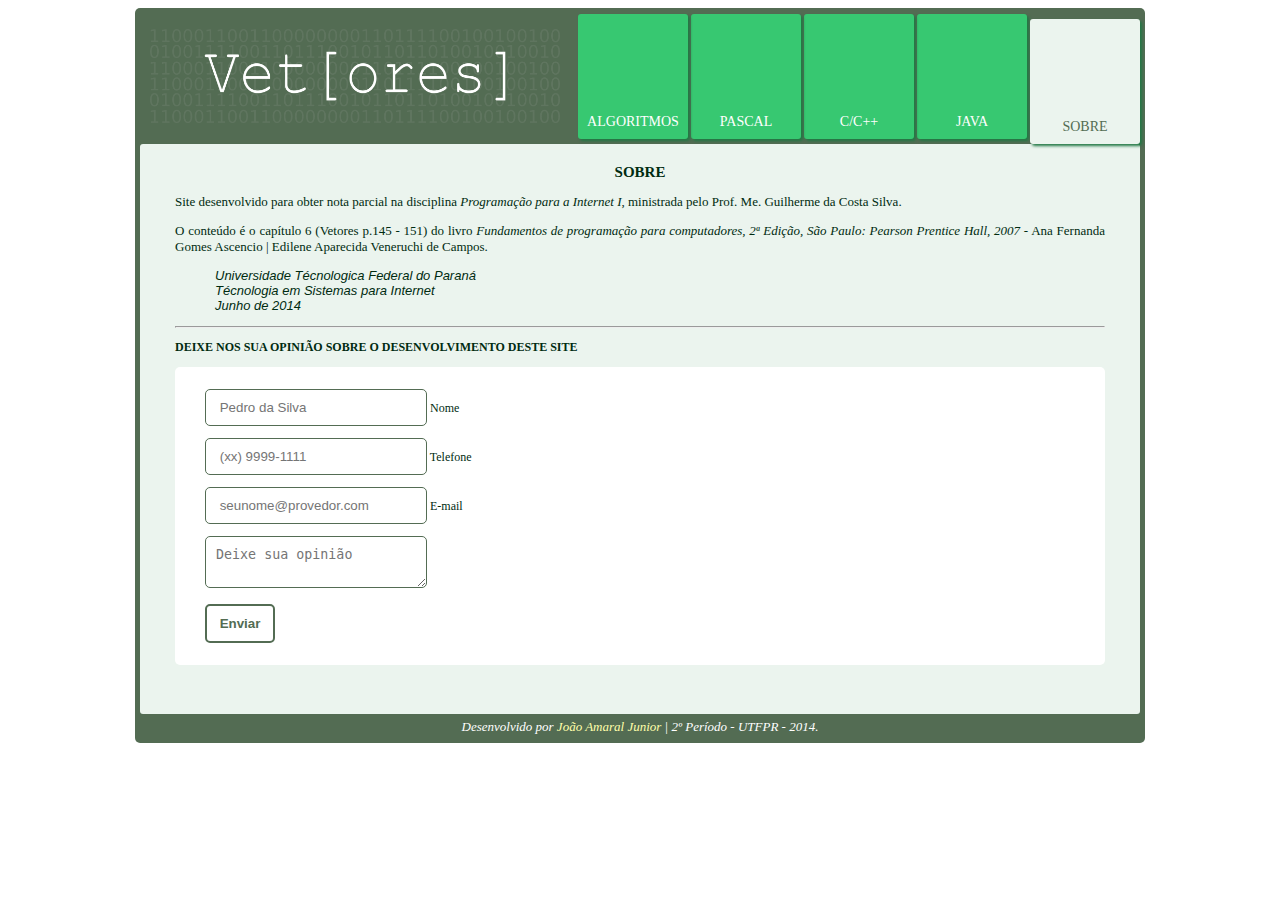
<file: APS2/sobre.html>
<!DOCTYPE html>
<html lang="pt-br">
	<head>
		<meta charset="UTF-8"/>
		<link rel="stylesheet" type="text/css" href="css/stylesheet.css">
		<title>Sobre</title>
	</head>
	<body id="inicio">
		<nav class="Sobre">
		<header>
			<nav id="logo"><img src="img/logo_site.png" alt="logo"></nav>
			<nav id="menu">
				<ul>
					<li ><a class="menu_selecionado" href="sobre.html">Sobre</a></li>
					<li ><a class="menu_nao_selecionado" href="Java.html">Java</a></li>
					<li ><a class="menu_nao_selecionado" href="C-C++.html">C/C++</a></li>
					<li ><a class="menu_nao_selecionado"  href="Pascal.html">Pascal</a></li>
					<li ><a class="menu_nao_selecionado" href="Algoritmos.html">Algoritmos</a></li>
				</ul>
			</nav>
		</header>
		<article class="Sobre">
			<section>
				<h1>Sobre</h1>
				
				<p>Site desenvolvido para obter nota parcial na disciplina <cite>Programação para a Internet I</cite>, ministrada pelo Prof. Me. Guilherme da Costa Silva.</p>
				<p>O conteúdo é o capítulo 6 (Vetores p.145 - 151) do livro <cite>Fundamentos de programação para computadores, 2ª Edição, São Paulo: Pearson Prentice Hall, 2007 </cite>- Ana Fernanda Gomes Ascencio | Edilene Aparecida Veneruchi de Campos.</p> 
				<blockquote>Universidade Técnologica Federal do Paraná<br>
				Técnologia em Sistemas para Internet<br>
				Junho de 2014 </blockquote>

				<hr>
				
				<h3>Deixe nos sua opinião sobre o desenvolvimento deste site</h3>
				<form name="Opinião">
					<p class="nome">
						<input type="text" placeholder=" Pedro da Silva" required="required" />
						<label>Nome</label>
					</p>
					<p>
						<input type="text" placeholder=" (xx) 9999-1111" />
						<label>Telefone</label>
					</p>
					<p>
						<input type="email" placeholder=" seunome@provedor.com" />
						<label>E-mail</label>
					</p>
					<p>
						<textarea placeholder="Deixe sua opinião"></textarea>
					</p>
					<p>
						<input id="bt_enviar" type="submit" onclick="Enviar();" value="Enviar" />
					</p>		
				</form>
			</section>
		</article>
		<footer>
			<address>Desenvolvido por <a id="email" href="mailto:joao-junior@utfpr.com.br">João Amaral Junior</a> |	2º Período - UTFPR - 2014.</address>
		</footer>
		</nav>
	</body>
</html>
</file>
<file: stylesheets/pygment_trac.css>
.highlight  { background: #ffffff; }
.highlight .c { color: #999988; font-style: italic } /* Comment */
.highlight .err { color: #a61717; background-color: #e3d2d2 } /* Error */
.highlight .k { font-weight: bold } /* Keyword */
.highlight .o { font-weight: bold } /* Operator */
.highlight .cm { color: #999988; font-style: italic } /* Comment.Multiline */
.highlight .cp { color: #999999; font-weight: bold } /* Comment.Preproc */
.highlight .c1 { color: #999988; font-style: italic } /* Comment.Single */
.highlight .cs { color: #999999; font-weight: bold; font-style: italic } /* Comment.Special */
.highlight .gd { color: #000000; background-color: #ffdddd } /* Generic.Deleted */
.highlight .gd .x { color: #000000; background-color: #ffaaaa } /* Generic.Deleted.Specific */
.highlight .ge { font-style: italic } /* Generic.Emph */
.highlight .gr { color: #aa0000 } /* Generic.Error */
.highlight .gh { color: #999999 } /* Generic.Heading */
.highlight .gi { color: #000000; background-color: #ddffdd } /* Generic.Inserted */
.highlight .gi .x { color: #000000; background-color: #aaffaa } /* Generic.Inserted.Specific */
.highlight .go { color: #888888 } /* Generic.Output */
.highlight .gp { color: #555555 } /* Generic.Prompt */
.highlight .gs { font-weight: bold } /* Generic.Strong */
.highlight .gu { color: #800080; font-weight: bold; } /* Generic.Subheading */
.highlight .gt { color: #aa0000 } /* Generic.Traceback */
.highlight .kc { font-weight: bold } /* Keyword.Constant */
.highlight .kd { font-weight: bold } /* Keyword.Declaration */
.highlight .kn { font-weight: bold } /* Keyword.Namespace */
.highlight .kp { font-weight: bold } /* Keyword.Pseudo */
.highlight .kr { font-weight: bold } /* Keyword.Reserved */
.highlight .kt { color: #445588; font-weight: bold } /* Keyword.Type */
.highlight .m { color: #009999 } /* Literal.Number */
.highlight .s { color: #d14 } /* Literal.String */
.highlight .na { color: #008080 } /* Name.Attribute */
.highlight .nb { color: #0086B3 } /* Name.Builtin */
.highlight .nc { color: #445588; font-weight: bold } /* Name.Class */
.highlight .no { color: #008080 } /* Name.Constant */
.highlight .ni { color: #800080 } /* Name.Entity */
.highlight .ne { color: #990000; font-weight: bold } /* Name.Exception */
.highlight .nf { color: #990000; font-weight: bold } /* Name.Function */
.highlight .nn { color: #555555 } /* Name.Namespace */
.highlight .nt { color: #000080 } /* Name.Tag */
.highlight .nv { color: #008080 } /* Name.Variable */
.highlight .ow { font-weight: bold } /* Operator.Word */
.highlight .w { color: #bbbbbb } /* Text.Whitespace */
.highlight .mf { color: #009999 } /* Literal.Number.Float */
.highlight .mh { color: #009999 } /* Literal.Number.Hex */
.highlight .mi { color: #009999 } /* Literal.Number.Integer */
.highlight .mo { color: #009999 } /* Literal.Number.Oct */
.highlight .sb { color: #d14 } /* Literal.String.Backtick */
.highlight .sc { color: #d14 } /* Literal.String.Char */
.highlight .sd { color: #d14 } /* Literal.String.Doc */
.highlight .s2 { color: #d14 } /* Literal.String.Double */
.highlight .se { color: #d14 } /* Literal.String.Escape */
.highlight .sh { color: #d14 } /* Literal.String.Heredoc */
.highlight .si { color: #d14 } /* Literal.String.Interpol */
.highlight .sx { color: #d14 } /* Literal.String.Other */
.highlight .sr { color: #009926 } /* Literal.String.Regex */
.highlight .s1 { color: #d14 } /* Literal.String.Single */
.highlight .ss { color: #990073 } /* Literal.String.Symbol */
.highlight .bp { color: #999999 } /* Name.Builtin.Pseudo */
.highlight .vc { color: #008080 } /* Name.Variable.Class */
.highlight .vg { color: #008080 } /* Name.Variable.Global */
.highlight .vi { color: #008080 } /* Name.Variable.Instance */
.highlight .il { color: #009999 } /* Literal.Number.Integer.Long */

.type-csharp .highlight .k { color: #0000FF }
.type-csharp .highlight .kt { color: #0000FF }
.type-csharp .highlight .nf { color: #000000; font-weight: normal }
.type-csharp .highlight .nc { color: #2B91AF }
.type-csharp .highlight .nn { color: #000000 }
.type-csharp .highlight .s { color: #A31515 }
.type-csharp .highlight .sc { color: #A31515 }
</file>
<file: stylesheets/print.css>
html, body, div, span, applet, object, iframe,
h1, h2, h3, h4, h5, h6, p, blockquote, pre,
a, abbr, acronym, address, big, cite, code,
del, dfn, em, img, ins, kbd, q, s, samp,
small, strike, strong, sub, sup, tt, var,
b, u, i, center,
dl, dt, dd, ol, ul, li,
fieldset, form, label, legend,
table, caption, tbody, tfoot, thead, tr, th, td,
article, aside, canvas, details, embed, 
figure, figcaption, footer, header, hgroup, 
menu, nav, output, ruby, section, summary,
time, mark, audio, video {
  margin: 0;
  padding: 0;
  border: 0;
  font-size: 100%;
  font: inherit;
  vertical-align: baseline;
}
/* HTML5 display-role reset for older browsers */
article, aside, details, figcaption, figure, 
footer, header, hgroup, menu, nav, section {
  display: block;
}
body {
  line-height: 1;
}
ol, ul {
  list-style: none;
}
blockquote, q {
  quotes: none;
}
blockquote:before, blockquote:after,
q:before, q:after {
  content: '';
  content: none;
}
table {
  border-collapse: collapse;
  border-spacing: 0;
}
body {
  font-size: 13px;
  line-height: 1.5; 
  font-family: 'Helvetica Neue', Helvetica, Arial, serif;
  color: #000;
}

a {
  color: #d5000d;
  font-weight: bold;
}

header {
  padding-top: 35px;
  padding-bottom: 10px;
}

header h1 {
  font-weight: bold;
  letter-spacing: -1px;
  font-size: 48px;
  color: #303030;
  line-height: 1.2;
}

header h2 {
  letter-spacing: -1px;
  font-size: 24px;
  color: #aaa;
  font-weight: normal;
  line-height: 1.3;
}
#downloads {
  display: none;
}
#main_content {
  padding-top: 20px;
}

code, pre {
  font-family: Monaco, "Bitstream Vera Sans Mono", "Lucida Console", Terminal;
  color: #222;
  margin-bottom: 30px;
  font-size: 12px;
}

code {
  padding: 0 3px;
}

pre {
  border: solid 1px #ddd;
  padding: 20px;
  overflow: auto;
}
pre code {
  padding: 0;
}

ul, ol, dl {
  margin-bottom: 20px;
}


/* COMMON STYLES */

table {
  width: 100%;
  border: 1px solid #ebebeb;
}

th {
  font-weight: 500;
}

td {
  border: 1px solid #ebebeb;
  text-align: center; 
  font-weight: 300;
}

form {
  background: #f2f2f2;
  padding: 20px;
  
}


/* GENERAL ELEMENT TYPE STYLES */

h1 {
  font-size: 2.8em;
} 

h2 {
  font-size: 22px;
  font-weight: bold;
  color: #303030;
  margin-bottom: 8px;
} 

h3 {
  color: #d5000d;
  font-size: 18px;
  font-weight: bold;
  margin-bottom: 8px;
} 
 
h4 {
  font-size: 16px;
  color: #303030;
  font-weight: bold;
} 

h5 {
  font-size: 1em;
  color: #303030;
} 

h6 {
  font-size: .8em;
  color: #303030;
} 

p {
  font-weight: 300;
  margin-bottom: 20px;
}
 
a {
  text-decoration: none;
}

p a {
  font-weight: 400;
}

blockquote {
  font-size: 1.6em;
  border-left: 10px solid #e9e9e9;
  margin-bottom: 20px;
  padding: 0 0 0 30px;
}

ul li {
  list-style: disc inside;
  padding-left: 20px;
}

ol li {
  list-style: decimal inside;
  padding-left: 3px;
}

dl dd {
  font-style: italic;
  font-weight: 100;
}

footer {
  margin-top: 40px;
  padding-top: 20px;
  padding-bottom: 30px;
  font-size: 13px;
  color: #aaa;
}

footer a {
  color: #666;
}

/* MISC */
.clearfix:after {
  clear: both;
  content: '.';
  display: block;
  visibility: hidden;
  height: 0;
}

.clearfix {display: inline-block;}
* html .clearfix {height: 1%;}
.clearfix {display: block;}
</file>
<file: APS2/css/stylesheet.css>
.Algoritmos{
	width: 1000px;
	height: 1600px;
	margin: auto;
	background: #536C53;
	padding: 5px;
	border-radius: 5px;
}

article.Algoritmos {
	width: 990px;
	height:1430px;
	margin-top: 100px;
	margin-bottom: -7px;
	background-color: rgb(235,244,238);
	border-radius: 3px;
}

.Pascal{
	width: 1000px;
	height: 1495px;
	margin: auto;
	background: #536C53;
	padding: 5px;
	border-radius: 5px;
}

article.Pascal {
	width: 990px;
	height:1325px;
	margin-top: 100px;
	margin-bottom: 7px;
	background-color: rgb(235,244,238);
	border-radius: 3px;
}

.C-C{
	width: 1000px;
	height: 1355px;
	margin: auto;
	background: #536C53;
	padding: 5px;
	border-radius: 5px;
}

article.C-C {
	width: 990px;
	height:1190px;
	margin-top: 100px;
	margin-bottom: 5px;
	background-color: rgb(235,244,238);
	border-radius: 3px;
}

.Java {
	width: 1000px;
	height: 1840px;
	margin: auto;
	background: #536C53;
	padding: 5px;
	border-radius: 5px;
}

article.Java {
	width: 990px;
	height:1675px;
	margin-top: 100px;
	margin-bottom: 6px;
	background-color: rgb(235,244,238);
	border-radius: 3px;
}

.Sobre{
	width: 1000px;
	height: 725px;
	margin: auto;
	background: #536C53;
	padding: 5px;
	border-radius: 5px;
}

article.Sobre {
	width: 990px;
	height:560px;
	max-height: 1000px;
	margin-top: 100px;
	margin-bottom: 5px;
	background-color: rgb(235,244,238);
	border-radius: 3px;
}

#logo {
	float: left;
	display: inline-block;
	width: 410px;
	height: 120px;
	padding-top: 15px;
	padding-left: 10px;
}

#logo img {
	width: 100%;
	height: auto;
}

#menu{
	width: 1000px;
	height: 30px;
	margin-left: 3px;
	margin-top: -15px;
}

#menu ul li{
	display: inline;
	float: right;
	margin-right: 3px;
}

#menu ul a:hover{
	color: #536C53;
	background-color: rgb(235,244,238);
}

.menu_selecionado {
	background: rgb(235,244,238);

	color: #536C53;
	display: inline-block;
	border-radius: 3px;
	width: 110px;
	height: 25px;
	font-family: Verdana;
	text-align: center;
	text-transform: uppercase;
	vertical-align: bottom;
	padding-top: 100px;
	font-size: 14px;
	-webkit-transform: translate(0px,5px);
	box-shadow: 2px 2px 3px rgba(33,120,68,2);

}

.menu_nao_selecionado {
	background-color: #37C871;
	border-color: #37C871;
	color: white;
	display: inline-block;
	border-radius: 3px;
	width: 110px;
	height: 25px;
	font-family: Verdana;
	text-align: center;
	text-transform: uppercase;
	vertical-align: bottom;
	padding-top: 100px;
	font-size: 14px;
	box-shadow: 2px 2px 3px rgba(33,120,68,2);
	-webkit-animation: myfirst 1s; 
	animation: myfirst 1s;
}

@-webkit-keyframes myfirst
{
	from {background: rgb(235,244,238);}
	to {background: #37C871;}
}


#email {
	color: #ffa;
}

a:link, a:visited{
	text-decoration: none;
}
a:hover{
	color:#ffc;
	-webkit-transform: scale(1.02);
	box-shadow: 4px 4px 5px rgba(33,120,68,2);
}

a:active {
	text-decoration: none;

}

section {
	font-size: 13px;
	color: #002B11;
	text-align: justify;
	font-family: verdana;
	margin: 20px;
	padding: 10px;
}

footer {
	color: white;
	font-size: 13px;
	font-family: verdana;
	text-align: center;
}

h3 {
	text-transform: uppercase;
	font-size: 12px;
}

h1 {
	text-transform: uppercase;
	font-size: 15px;
	text-align: center;
	margin-top: -15px;
}

.exemplo {
	font-family: courier;
	font-size: 15px;
}

td:empty {
	color: #ffc;
}

#vetor_pascal td {
	border: solid;
	border-width: 1px;
	padding-right: 30px;
	padding-left: 30px;
}

.vetor_pascal2 td {
	border: solid;
	border-width: 1px;
	text-align: center;
}

.tabela_vazia2 td {
	border: none;
	padding-left: 20px;
	padding-right: 20px;
}

.tabela_vazia td {
	border: none;
	padding-left: 30px;
}

table#simulacao_algoritmo {
	border-collapse: collapse;
	margin: auto;
}

#simulacao_algoritmo td {
	border: solid 1px;
	padding-top: 3px;
	padding-left: 20px;
	padding-right: 20px;
	padding-bottom: 3px;
	text-align: center;

}

#cabecalho_tabela td {
	background-color: #536C53;
	color: #FFF;
	border: solid 1px;
	border-color: #536C53;
}

.linha_escura {
	background-color: #87D3AA;
	//color: #FFF;

}

#ancora {
	font-family: verdana;
	font-size: 15px;
	text-align: center;
	margin: auto;
	width: 70px;
	height: 20px;
	background: #536C53;
	border-radius: 3px;
	text-decoration: none;
	float: right;
}

#ancora a {
	color: white;
}

#ancora:hover{
	-webkit-transform: scale(1.2);
	-moz-transform: scale(1.2);
}

#titulo_form {
	text-align: center;
}

form {
	font-size: 12px;
	font-family: verdana;
	background-color: #fff;
	max-width: 950px;
	padding: 10px;
	margin: auto;
	border-radius: 5px;
}

input, textarea {
	width: 200px;
	padding: 10px;
	color: #536C53;
	margin-left: 20px;
	border-radius: 5px;
	border: 1px solid;

}

input:hover, textarea:hover, input:focus, textarea:focus { 
	-webkit-transform: scale(1.01);
	-moz-transform: scale(1.01);
	font-weight: bold;
	width: 210px;	
}

#bt_enviar {
	width: 70px;
	background-color: white;
	font-weight: bold;
	border: 2px solid;
	border-color: #536C53
}

#bt_enviar:hover {
	background-color: #536C53;
	color: white;
}

blockquote {
	font-style: italic;
	font-family: Helvetica;
}
</file>
<file: stylesheets/stylesheet.css>
/* http://meyerweb.com/eric/tools/css/reset/ 
   v2.0 | 20110126
   License: none (public domain)
*/
html, body, div, span, applet, object, iframe,
h1, h2, h3, h4, h5, h6, p, blockquote, pre,
a, abbr, acronym, address, big, cite, code,
del, dfn, em, img, ins, kbd, q, s, samp,
small, strike, strong, sub, sup, tt, var,
b, u, i, center,
dl, dt, dd, ol, ul, li,
fieldset, form, label, legend,
table, caption, tbody, tfoot, thead, tr, th, td,
article, aside, canvas, details, embed, 
figure, figcaption, footer, header, hgroup, 
menu, nav, output, ruby, section, summary,
time, mark, audio, video {
	margin: 0;
	padding: 0;
	border: 0;
	font-size: 100%;
	font: inherit;
	vertical-align: baseline;
}
/* HTML5 display-role reset for older browsers */
article, aside, details, figcaption, figure, 
footer, header, hgroup, menu, nav, section {
	display: block;
}
body {
	line-height: 1;
}
ol, ul {
	list-style: none;
}
blockquote, q {
	quotes: none;
}
blockquote:before, blockquote:after,
q:before, q:after {
	content: '';
	content: none;
}
table {
	border-collapse: collapse;
	border-spacing: 0;
}

/* LAYOUT STYLES */
body {
  font-size: 1em;
  line-height: 1.5; 
  background: #e7e7e7 url(../images/body-bg.png) 0 0 repeat;
  font-family: 'Helvetica Neue', Helvetica, Arial, serif;
  text-shadow: 0 1px 0 rgba(255, 255, 255, 0.8);
  color: #6d6d6d;
}

a {
  color: #d5000d;
}
a:hover {
  color: #c5000c;
}

header {
  padding-top: 35px;
  padding-bottom: 25px;
}

header h1 {
  font-family: 'Chivo', 'Helvetica Neue', Helvetica, Arial, serif; font-weight: 900;
  letter-spacing: -1px;
  font-size: 48px;
  color: #303030;
  line-height: 1.2;
}

header h2 {
  letter-spacing: -1px;
  font-size: 24px;
  color: #aaa;
  font-weight: normal;
  line-height: 1.3;
}

#container {
  background: transparent url(../images/highlight-bg.jpg) 50% 0 no-repeat;
  min-height: 595px;
}

.inner {
  width: 620px;
  margin: 0 auto;
}

#container .inner img {
  max-width: 100%;
}

#downloads {
  margin-bottom: 40px;
}

a.button {
  -moz-border-radius: 30px;
  -webkit-border-radius: 30px;                     
  border-radius: 30px;
  border-top: solid 1px #cbcbcb;
  border-left: solid 1px #b7b7b7;
  border-right: solid 1px #b7b7b7;
  border-bottom: solid 1px #b3b3b3;
  color: #303030;
  line-height: 25px;
  font-weight: bold;
  font-size: 15px;
  padding: 12px 8px 12px 8px;
  display: block;
  float: left;
  width: 179px;
  margin-right: 14px;  
  background: #fdfdfd; /* Old browsers */
  background: -moz-linear-gradient(top,  #fdfdfd 0%, #f2f2f2 100%); /* FF3.6+ */
  background: -webkit-gradient(linear, left top, left bottom, color-stop(0%,#fdfdfd), color-stop(100%,#f2f2f2)); /* Chrome,Safari4+ */
  background: -webkit-linear-gradient(top,  #fdfdfd 0%,#f2f2f2 100%); /* Chrome10+,Safari5.1+ */
  background: -o-linear-gradient(top,  #fdfdfd 0%,#f2f2f2 100%); /* Opera 11.10+ */
  background: -ms-linear-gradient(top,  #fdfdfd 0%,#f2f2f2 100%); /* IE10+ */
  background: linear-gradient(top,  #fdfdfd 0%,#f2f2f2 100%); /* W3C */
  filter: progid:DXImageTransform.Microsoft.gradient( startColorstr='#fdfdfd', endColorstr='#f2f2f2',GradientType=0 ); /* IE6-9 */
  -webkit-box-shadow: 10px 10px 5px #888;
  -moz-box-shadow: 10px 10px 5px #888;
  box-shadow: 0px 1px 5px #e8e8e8;
}
a.button:hover {
  border-top: solid 1px #b7b7b7;
  border-left: solid 1px #b3b3b3;
  border-right: solid 1px #b3b3b3;
  border-bottom: solid 1px #b3b3b3;
  background: #fafafa; /* Old browsers */
  background: -moz-linear-gradient(top,  #fdfdfd 0%, #f6f6f6 100%); /* FF3.6+ */
  background: -webkit-gradient(linear, left top, left bottom, color-stop(0%,#fdfdfd), color-stop(100%,#f6f6f6)); /* Chrome,Safari4+ */
  background: -webkit-linear-gradient(top,  #fdfdfd 0%,#f6f6f6 100%); /* Chrome10+,Safari5.1+ */
  background: -o-linear-gradient(top,  #fdfdfd 0%,#f6f6f6 100%); /* Opera 11.10+ */
  background: -ms-linear-gradient(top,  #fdfdfd 0%,#f6f6f6 100%); /* IE10+ */
  background: linear-gradient(top,  #fdfdfd 0%,#f6f6f6, 100%); /* W3C */
  filter: progid:DXImageTransform.Microsoft.gradient( startColorstr='#fdfdfd', endColorstr='#f6f6f6',GradientType=0 ); /* IE6-9 */
}

a.button span {
  padding-left: 50px;
  display: block;
  height: 23px;
}

#download-zip span {
  background: transparent url(../images/zip-icon.png) 12px 50% no-repeat;
}
#download-tar-gz span {
  background: transparent url(../images/tar-gz-icon.png) 12px 50% no-repeat;
}
#view-on-github span {
  background: transparent url(../images/octocat-icon.png) 12px 50% no-repeat;
}
#view-on-github {
  margin-right: 0;
}

code, pre {
  font-family: Monaco, "Bitstream Vera Sans Mono", "Lucida Console", Terminal;
  color: #222;
  margin-bottom: 30px;
  font-size: 14px;
}

code {
  background-color: #f2f2f2;
  border: solid 1px #ddd;
  padding: 0 3px;
}

pre {
  padding: 20px;
  background: #303030;
  color: #f2f2f2;
  text-shadow: none;
  overflow: auto;
}
pre code {
  color: #f2f2f2;
  background-color: #303030;
  border: none;
  padding: 0;
}

ul, ol, dl {
  margin-bottom: 20px;
}


/* COMMON STYLES */

hr {
  height: 1px;
  line-height: 1px;
  margin-top: 1em;
  padding-bottom: 1em;
  border: none;
  background: transparent url('../images/hr.png') 50% 0 no-repeat;
}

strong {
  font-weight: bold;
}

em {
  font-style: italic;
}

table {
  width: 100%;
  border: 1px solid #ebebeb;
}

th {
  font-weight: 500;
}

td {
  border: 1px solid #ebebeb;
  text-align: center; 
  font-weight: 300;
}

form {
  background: #f2f2f2;
  padding: 20px;
  
}


/* GENERAL ELEMENT TYPE STYLES */

h1 {
  font-size: 32px;
} 

h2 {
  font-size: 22px;
  font-weight: bold;
  color: #303030;
  margin-bottom: 8px;
} 

h3 {
  color: #d5000d;
  font-size: 18px;
  font-weight: bold;
  margin-bottom: 8px;
} 
 
h4 {
  font-size: 16px;
  color: #303030;
  font-weight: bold;
} 

h5 {
  font-size: 1em;
  color: #303030;
} 

h6 {
  font-size: .8em;
  color: #303030;
} 

p {
  font-weight: 300;
  margin-bottom: 20px;
}
 
a {
  text-decoration: none;
}

p a {
  font-weight: 400;
}

blockquote {
  font-size: 1.6em;
  border-left: 10px solid #e9e9e9;
  margin-bottom: 20px;
  padding: 0 0 0 30px;
}

ul li {
  list-style: disc inside;
  padding-left: 20px;
}

ol li {
  list-style: decimal inside;
  padding-left: 3px;
}

dl dt {
  color: #303030;
}

footer {
  background: transparent url('../images/hr.png') 0 0 no-repeat;
  margin-top: 40px;
  padding-top: 20px;
  padding-bottom: 30px;
  font-size: 13px;
  color: #aaa;
}

footer a {
  color: #666;
}
footer a:hover {
  color: #444;
}

/* MISC */
.clearfix:after {
  clear: both;
  content: '.';
  display: block;
  visibility: hidden;
  height: 0;
}

.clearfix {display: inline-block;}
* html .clearfix {height: 1%;}
.clearfix {display: block;}

/* #Media Queries
================================================== */

/* Smaller than standard 960 (devices and browsers) */
@media only screen and (max-width: 959px) {}

/* Tablet Portrait size to standard 960 (devices and browsers) */
@media only screen and (min-width: 768px) and (max-width: 959px) {}

/* All Mobile Sizes (devices and browser) */
@media only screen and (max-width: 767px) {
  header {
    padding-top: 10px;
    padding-bottom: 10px;
  }
  #downloads {
    margin-bottom: 25px;
  }
  #download-zip, #download-tar-gz {
    display: none;
  }
  .inner {
    width: 94%;
    margin: 0 auto;
  }
}

/* Mobile Landscape Size to Tablet Portrait (devices and browsers) */
@media only screen and (min-width: 480px) and (max-width: 767px) {}

/* Mobile Portrait Size to Mobile Landscape Size (devices and browsers) */
@media only screen and (max-width: 479px) {}
</file>
